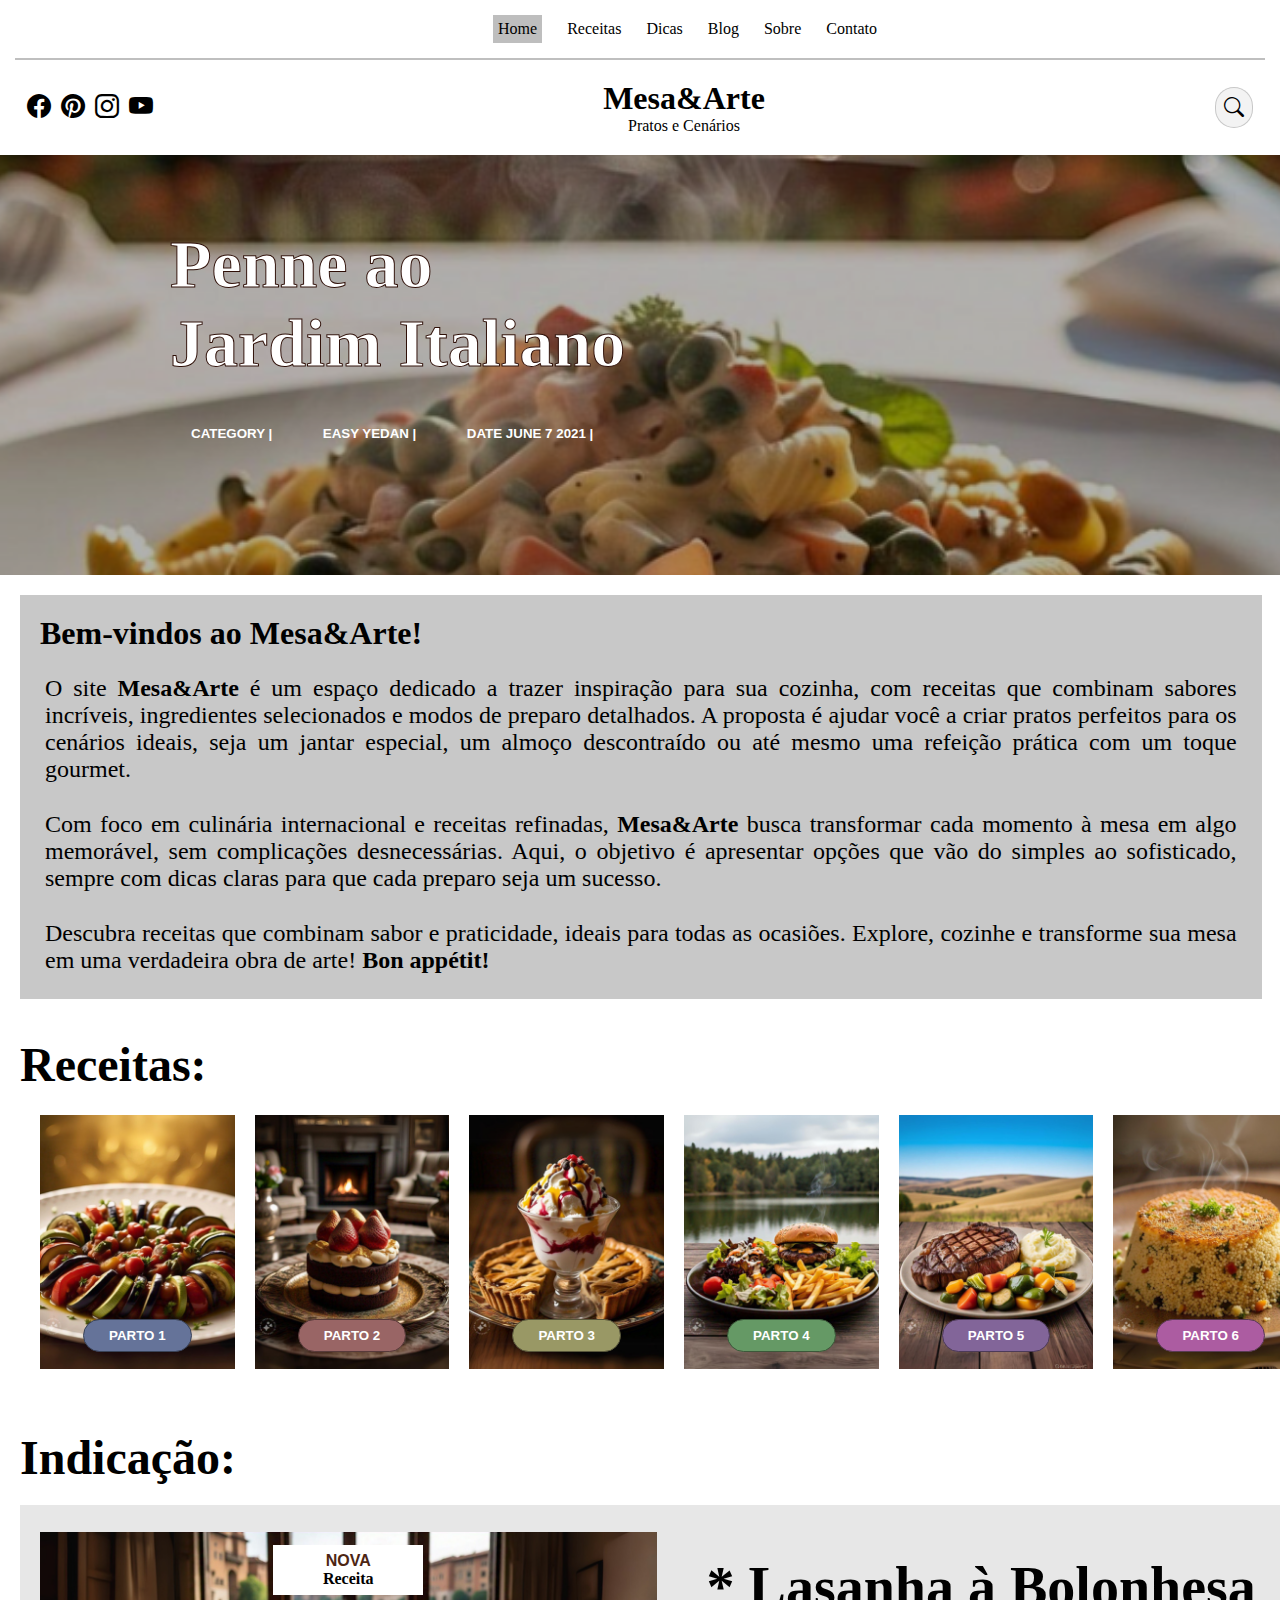
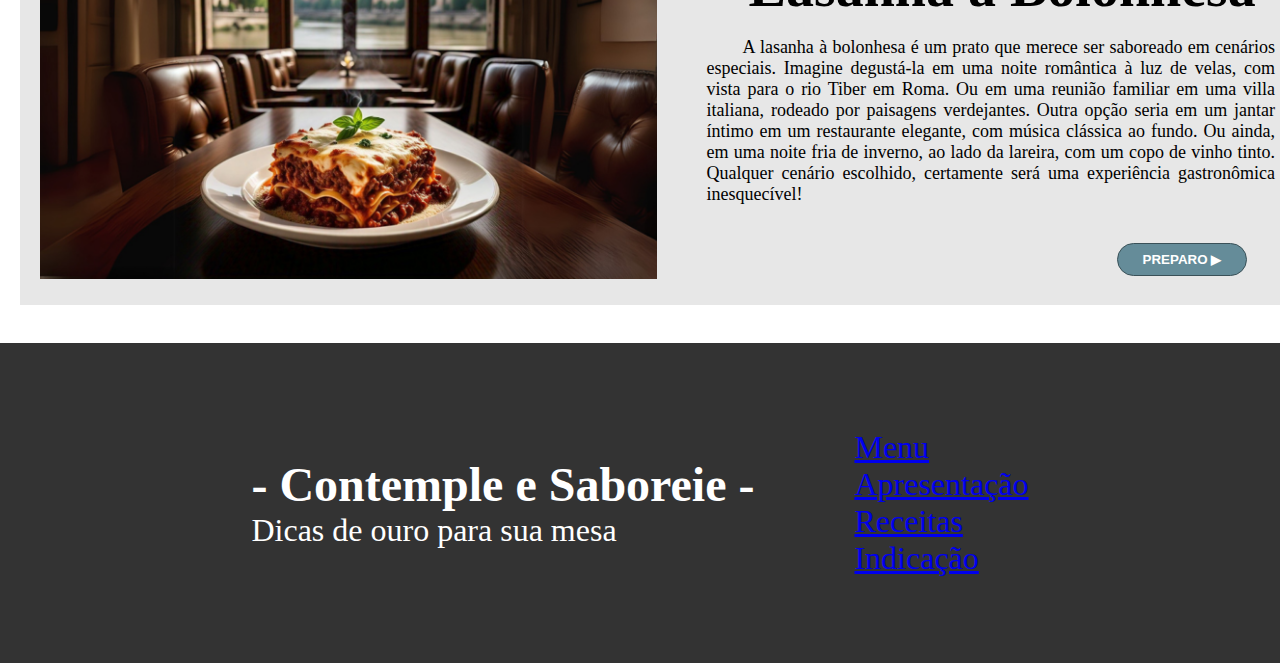
<file: site_culinaria/templates/index.html>
<!DOCTYPE html>
<html lang="en">
<head>
    <meta charset="UTF-8">
    <meta name="viewport" content="width=device-width, initial-scale=1.0">
    <title>Mesa&Arte</title>
    <link rel="stylesheet" href="../css/style.css">
    <link rel="stylesheet" href="https://cdn.jsdelivr.net/npm/bootstrap-icons@1.11.3/font/bootstrap-icons.min.css">
</head>
<body>
    <div class="menu" id="menu">
        <div class="opcoes">
            <a href="index.html" class="opcao">Home</a>
            <a href="receitas.html" class="opcao">Receitas</a>
            <a href="dicas.html" class="opcao">Dicas</a>
            <a href="blog.html" class="opcao">Blog</a>
            <a href="sobre.html" class="opcao">Sobre</a>
            <a href="contato.html" class="opcao">Contato</a>
        </div>
    </div>
    <div class="container">
        <div class="cabecalho">
            <div class="logomarca section normal">
                <div class="icons">
                    <a href="https://www.facebook.com/" class="icon"><i class="bi bi-facebook"></i></a>
                    <a href="https://br.pinterest.com/" class="icon"><i class="bi bi-pinterest"></i></a>
                    <a href="https://www.instagram.com/" class="icon"><i class="bi bi-instagram"></i></a>
                    <a href="https://www.youtube.com/" class="icon"><i class="bi bi-youtube"></i></a>
                </div>
                <div class="logo">
                    <h1>Mesa&Arte</h1>
                    <p>Pratos e Cenários</p>
                </div>
                <a href="">
                    <button class="pesquisa"><i class="bi bi-search"></i></button>
                </a>
            </div>
            <div class="banner section parallax">
                <div class="visu">
                    <h1>Penne ao Jardim Italiano</h1>

                    <div class="botoes">
                        <button class="botao b1">CATEGORY |</button>
                        <button class="botao b2">EASY YEDAN |</button>
                        <button class="botao b3">DATE JUNE 7 2021 |</button>
                    </div>
                </div>
            </div>
        </div>
        <div class="conteudo section normal" id="apresentacao">
            <div class="apresentacao">
                <h1>Bem-vindos ao Mesa&Arte!</h1>
                <br>
                <p>
                    O site <strong>Mesa&Arte</strong> é um espaço dedicado a trazer inspiração para sua cozinha, com receitas que combinam sabores incríveis, ingredientes selecionados e modos de preparo detalhados. A proposta é ajudar você a criar pratos perfeitos para os cenários ideais, seja um jantar especial, um almoço descontraído ou até mesmo uma refeição prática com um toque gourmet.  
                </p>
                <br>
                <p>
                    Com foco em culinária internacional e receitas refinadas, <strong>Mesa&Arte</strong> busca transformar cada momento à mesa em algo memorável, sem complicações desnecessárias. Aqui, o objetivo é apresentar opções que vão do simples ao sofisticado, sempre com dicas claras para que cada preparo seja um sucesso.
                </p>  
                <br>
                <p>
                    Descubra receitas que combinam sabor e praticidade, ideais para todas as ocasiões. Explore, cozinhe e transforme sua mesa em uma verdadeira obra de arte!  
                    <strong>Bon appétit!</strong>
                </p> <!-- Apresentação para o Site "Mesa&Arte" -->
            </div>
            <br>
            <div class="p_receits" id="receitas">
                <h1>Receitas:</h1>
                <div class="receitas">
                    <div class="receita rec1">
                        <a href=""><button class="pratos p1">PARTO 1</button></a>
                    </div>
                    <div class="receita rec2">
                        <a href=""><button class="pratos p2">PARTO 2</button></a>
                    </div>
                    <div class="receita rec3">
                        <a href=""><button class="pratos p3">PARTO 3</button></a>
                    </div>
                    <div class="receita rec4">
                        <a href=""><button class="pratos p4">PARTO 4</button></a>
                    </div>
                    <div class="receita rec5">
                        <a href=""><button class="pratos p5">PARTO 5</button></a>
                    </div>
                    <div class="receita rec6">
                        <a href=""><button class="pratos p6">PARTO 6</button></a>
                    </div>
                </div>
            </div>
    
            <br>
    
            <div class="indicacao" id="indicacao">
                <h1 class="destaque">Indicação:</h1>
                <div class="exemplo" id="exemplo">
                    <div class="foto">
                        <div class="nome">
                            <p class="pr1">NOVA</p>
                            <p class="pr2">Receita</p>
                        </div>
                    </div>
                    <div class="info">
                        <h1>* Lasanha à Bolonhesa</h1>
                        <br>
                        <p>A lasanha à bolonhesa é um prato que merece ser saboreado em cenários especiais. Imagine degustá-la em uma noite romântica à luz de velas, com vista para o rio Tiber em Roma. Ou em uma reunião familiar em uma villa italiana, rodeado por paisagens verdejantes. Outra opção seria em um jantar íntimo em um restaurante elegante, com música clássica ao fundo. Ou ainda, em uma noite fria de inverno, ao lado da lareira, com um copo de vinho tinto. Qualquer cenário escolhido, certamente será uma experiência gastronômica inesquecível!</p>
                        <br>
                        <a href=""><button>PREPARO ▶</button></a>
                    </div>
                </div>
            </div>
    
            <br>
        </div>
        <div class="rodape" id="rodape">
            <div class="parte1">
                <h1>- Contemple e Saboreie -</h1>
                <p>Dicas de ouro para sua mesa</p>
            </div>
            <div class="parte2">
                <a href="#menu">Menu</a><br>
                <a href="#apresentacao">Apresentação</a><br>
                <a href="#receitas">Receitas</a><br>
                <a href="#indicacao">Indicação</a>
            </div>
        </div>
    </div>
</body>
<script src="..\\js\\active.js"></script>
</html>
</file>
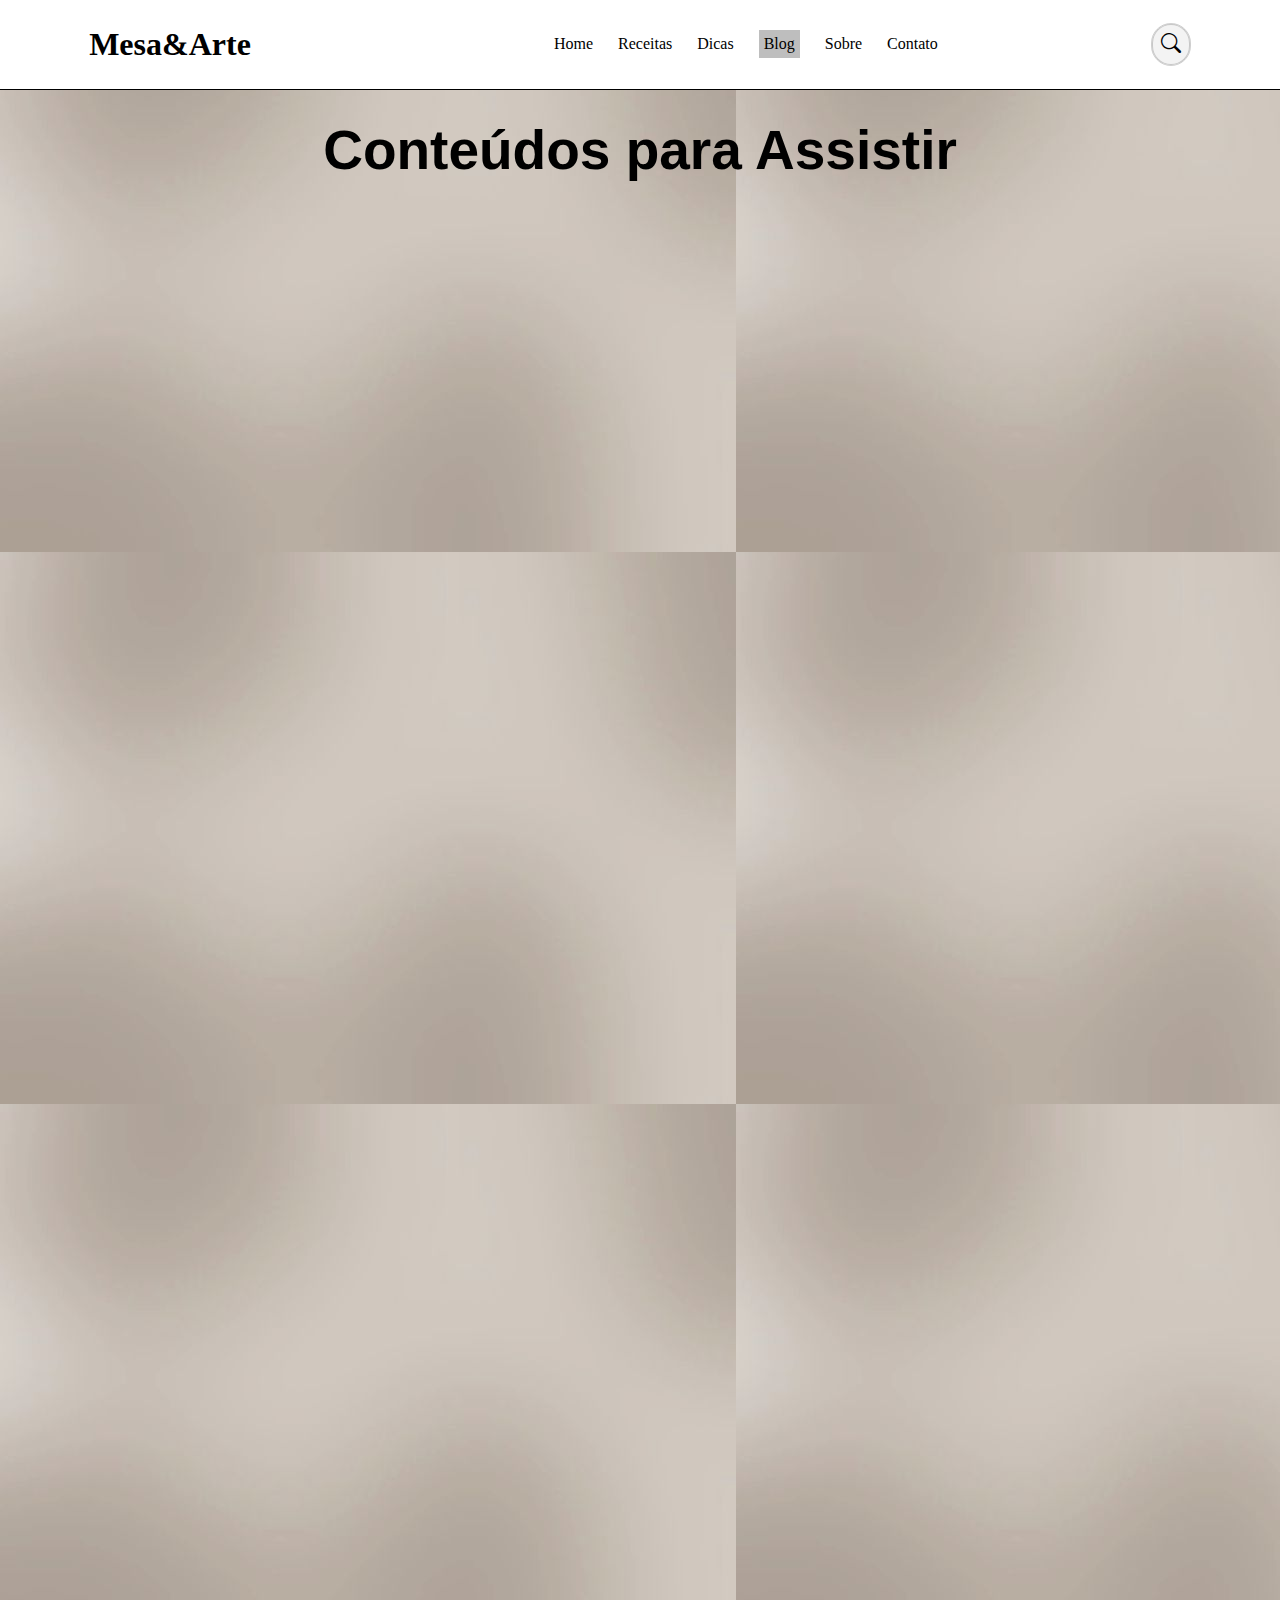
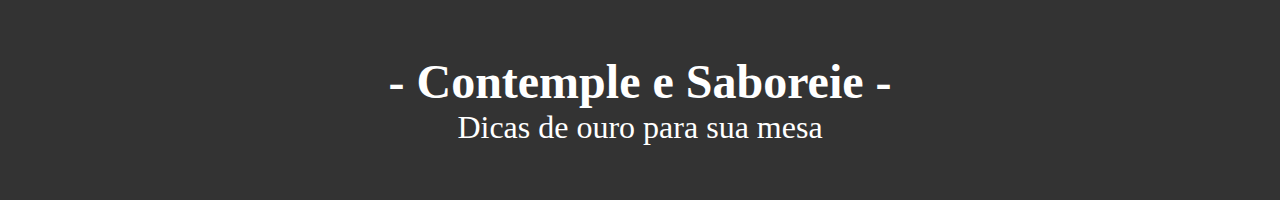
<file: site_culinaria/templates/blog.html>
<!DOCTYPE html>
<html lang="en">
<head>
    <meta charset="UTF-8">
    <meta name="viewport" content="width=device-width, initial-scale=1.0">
    <title>Blog</title>
    <link rel="stylesheet" href="../css/cabecalho.css">
    <link rel="stylesheet" href="../css/blog.css">
    <link rel="stylesheet" href="https://cdn.jsdelivr.net/npm/bootstrap-icons@1.11.3/font/bootstrap-icons.min.css">
</head>
<body>
    <div class="container">
        <div class="cabecalho">
            <div class="menu">
                <div class="logo">
                    <h1>Mesa&Arte</h1>
                </div>
                <div class="opcoes">
                    <a href="index.html" class="opcao">Home</a>
                    <a href="receitas.html" class="opcao">Receitas</a>
                    <a href="dicas.html" class="opcao">Dicas</a>
                    <a href="blog.html" class="opcao">Blog</a>
                    <a href="sobre.html" class="opcao">Sobre</a>
                    <a href="contato.html" class="opcao">Contato</a>
                </div>
                <div class="pesquisa">
                    <a href="">
                        <button><i class="bi bi-search"></i></button>
                    </a>
                </div>
            </div>
        </div>

        <br>

        <h1 class="destaque">Conteúdos para Assistir</h1>
        <div class="conteudo">
            <div class="box box1">
                <iframe width="560" height="315" src="https://www.youtube.com/embed/cZ_u6h9iNug?si=KDEUtQ6U5BDTrQVw" title="YouTube video player" frameborder="0" allow="accelerometer; autoplay; clipboard-write; encrypted-media; gyroscope; picture-in-picture; web-share" referrerpolicy="strict-origin-when-cross-origin" allowfullscreen></iframe>
            </div>
            <div class="box box2">
                <iframe width="560" height="315" src="https://www.youtube.com/embed/E5JTVJ5xiNQ?si=y3khaI5ICgqdEVCA" title="YouTube video player" frameborder="0" allow="accelerometer; autoplay; clipboard-write; encrypted-media; gyroscope; picture-in-picture; web-share" referrerpolicy="strict-origin-when-cross-origin" allowfullscreen></iframe>
            </div>
            <div class="box box3">
                <iframe width="560" height="315" src="https://www.youtube.com/embed/P2_gTF4cFKI?si=tBAry-gxQMfCK5Kt" title="YouTube video player" frameborder="0" allow="accelerometer; autoplay; clipboard-write; encrypted-media; gyroscope; picture-in-picture; web-share" referrerpolicy="strict-origin-when-cross-origin" allowfullscreen></iframe>
            </div>
            <div class="box box4">
                <iframe width="560" height="315" src="https://www.youtube.com/embed/SI61ezWY35A?si=3CsRnKvsgf9Ir2Cn" title="YouTube video player" frameborder="0" allow="accelerometer; autoplay; clipboard-write; encrypted-media; gyroscope; picture-in-picture; web-share" referrerpolicy="strict-origin-when-cross-origin" allowfullscreen></iframe>
            </div>
            <div class="box box5">
                <iframe width="560" height="315" src="https://www.youtube.com/embed/gLisOouUYsY?si=jFoPt0eFhi7kglp6" title="YouTube video player" frameborder="0" allow="accelerometer; autoplay; clipboard-write; encrypted-media; gyroscope; picture-in-picture; web-share" referrerpolicy="strict-origin-when-cross-origin" allowfullscreen></iframe>
            </div>
            <div class="box box6">
                <iframe width="560" height="315" src="https://www.youtube.com/embed/-L-fMMJ1-I4?si=K42P0bEKHQWCzRZX" title="YouTube video player" frameborder="0" allow="accelerometer; autoplay; clipboard-write; encrypted-media; gyroscope; picture-in-picture; web-share" referrerpolicy="strict-origin-when-cross-origin" allowfullscreen></iframe>
            </div>
        </div>
        <div class="rodape" id="rodape">
            <div class="parte1">
                <h1>- Contemple e Saboreie -</h1>
                <p>Dicas de ouro para sua mesa</p>
            </div>
        </div>
    </div>
</body>
<script src="..\\js\\active.js"></script>
</html>
</file>
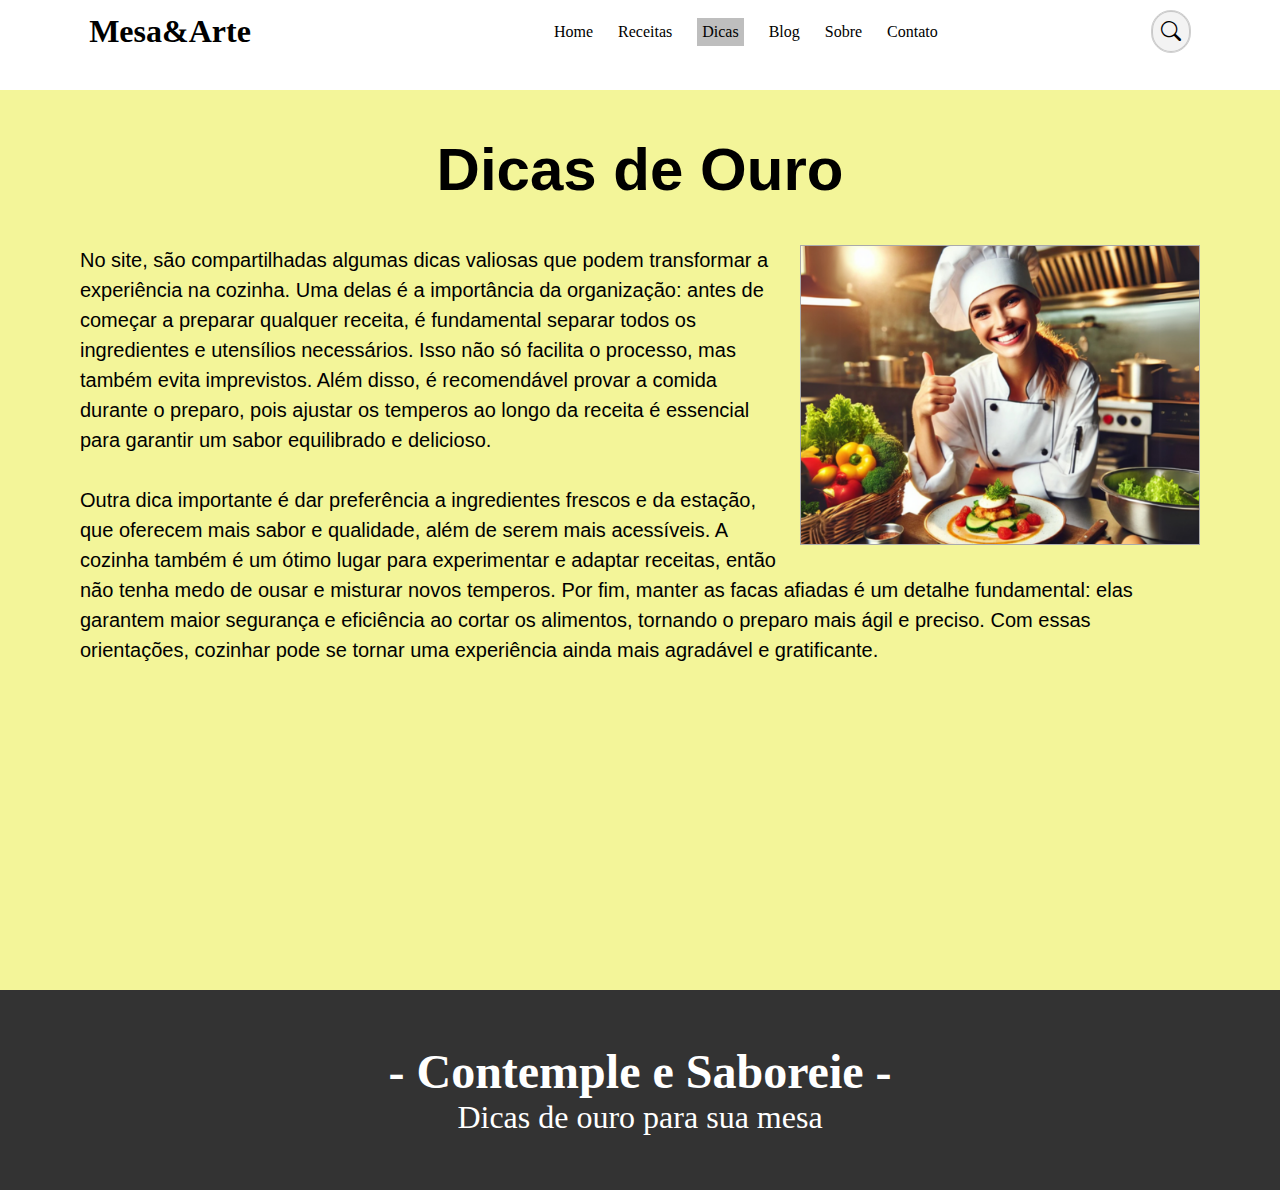
<file: site_culinaria/templates/dicas.html>
<!DOCTYPE html>
<html lang="en">
<head>
    <meta charset="UTF-8">
    <meta name="viewport" content="width=device-width, initial-scale=1.0">
    <title>Dicas</title>
    <link rel="stylesheet" href="../css/cabecalho.css">
    <link rel="stylesheet" href="../css/dicas.css">
    <link rel="stylesheet" href="https://cdn.jsdelivr.net/npm/bootstrap-icons@1.11.3/font/bootstrap-icons.min.css">
</head>
<body>
    <div class="container">
        <div class="menu">
            <div class="logo">
                <h1>Mesa&Arte</h1>
            </div>
            <button class="menu-toggle"><span>☰</span></button>
            <div class="opcoes">
                <a href="index.html" class="opcao">Home</a>
                <a href="receitas.html" class="opcao">Receitas</a>
                <a href="dicas.html" class="opcao">Dicas</a>
                <a href="blog.html" class="opcao">Blog</a>
                <a href="sobre.html" class="opcao">Sobre</a>
                <a href="contato.html" class="opcao">Contato</a>
            </div>
            <div class="pesquisa">
                <a href="">
                    <button><i class="bi bi-search"></i></button>
                </a>
            </div>
        </div>
        </div>
        <div class="conteudo">
            <div class="content">
                <h1>Dicas de Ouro</h1>
                <br>
                <div class="image-placeholder"></div>
                <p>No site, são compartilhadas algumas dicas valiosas que podem transformar a experiência na cozinha. Uma delas é a importância da organização: antes de começar a preparar qualquer receita, é fundamental separar todos os ingredientes e utensílios necessários. Isso não só facilita o processo, mas também evita imprevistos. Além disso, é recomendável provar a comida durante o preparo, pois ajustar os temperos ao longo da receita é essencial para garantir um sabor equilibrado e delicioso.</p>
                <br>
                <p>Outra dica importante é dar preferência a ingredientes frescos e da estação, que oferecem mais sabor e qualidade, além de serem mais acessíveis. A cozinha também é um ótimo lugar para experimentar e adaptar receitas, então não tenha medo de ousar e misturar novos temperos. Por fim, manter as facas afiadas é um detalhe fundamental: elas garantem maior segurança e eficiência ao cortar os alimentos, tornando o preparo mais ágil e preciso. Com essas orientações, cozinhar pode se tornar uma experiência ainda mais agradável e gratificante.</p>
            </div>
        </div>
        <div class="rodape" id="rodape">
            <div class="parte1">
                <h1>- Contemple e Saboreie -</h1>
                <p>Dicas de ouro para sua mesa</p>
            </div>
        </div>
    </div>
</body>
<script src="..\\js\\active.js"></script>
<script src="..\\js\\menu_mobile.js"></script>
</html>
</file>
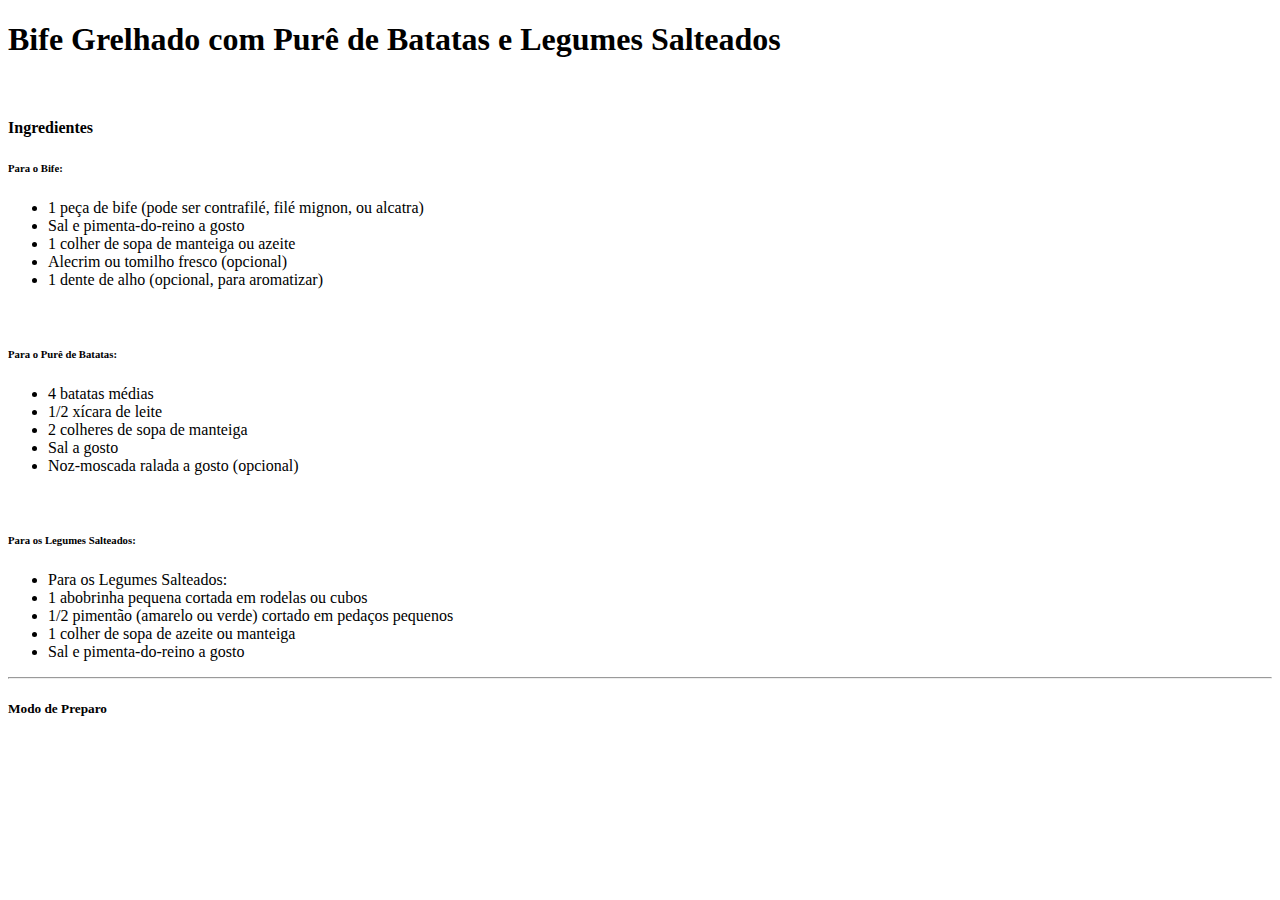
<file: site_culinaria/templates/p1.html>
<!DOCTYPE html>
<html lang="en">
<head>
    <meta charset="UTF-8">
    <meta name="viewport" content="width=, initial-scale=1.0">
    <title>Document</title>
</head>
<body>
    <h1><b>Bife Grelhado com Purê de Batatas e Legumes Salteados</b></h1>
    
    <br>

    <h4><b>Ingredientes</b></h4>
    <h6><b>Para o Bife:</b></h6>
    <ul>
        <li>1 peça de bife (pode ser contrafilé, filé mignon, ou alcatra)</li>
        <li>Sal e pimenta-do-reino a gosto</li>
        <li>1 colher de sopa de manteiga ou azeite</li>
        <li>Alecrim ou tomilho fresco (opcional)</li>
        <li>1 dente de alho (opcional, para aromatizar)</li>
    </ul>

    <br>

    <h6><b>Para o Purê de Batatas:</b></h6>
    <ul>
        <li>4 batatas médias</li>
        <li>1/2 xícara de leite</li>
        <li>2 colheres de sopa de manteiga</li>
        <li>Sal a gosto</li>
        <li>Noz-moscada ralada a gosto (opcional)</li>
    </ul>

    <br>

    <h6><b>Para os Legumes Salteados:</b></h6>
    <ul>
        <li>Para os Legumes Salteados:</li>
        <li>1 abobrinha pequena cortada em rodelas ou cubos</li>
        <li>1/2 pimentão (amarelo ou verde) cortado em pedaços pequenos</li>
        <li>1 colher de sopa de azeite ou manteiga</li>
        <li>Sal e pimenta-do-reino a gosto</li>
    </ul>

    <hr>

    <h5><b>Modo de Preparo</b></h5>
</body>
</html>

<!-- Bife Grelhado com Purê de Batatas e Legumes Salteados
Ingredientes
Para o Bife:

1 peça de bife (pode ser contrafilé, filé mignon, ou alcatra)
Sal e pimenta-do-reino a gosto
1 colher de sopa de manteiga ou azeite
Alecrim ou tomilho fresco (opcional)
1 dente de alho (opcional, para aromatizar)
Para o Purê de Batatas:

4 batatas médias
1/2 xícara de leite
2 colheres de sopa de manteiga
Sal a gosto
Noz-moscada ralada a gosto (opcional)
Para os Legumes Salteados:

1 cenoura média cortada em cubos ou fatias
1 abobrinha pequena cortada em rodelas ou cubos
1/2 pimentão (amarelo ou verde) cortado em pedaços pequenos
1 colher de sopa de azeite ou manteiga
Sal e pimenta-do-reino a gosto
Modo de Preparo
1. Preparando o Bife:

Tempere os bifes com sal e pimenta-do-reino dos dois lados.
Em uma frigideira bem quente, adicione a manteiga ou azeite.
Se desejar, adicione um ramo de alecrim ou tomilho e um dente de alho para dar aroma.
Grelhe o bife por cerca de 2-3 minutos de cada lado, dependendo do ponto desejado (malpassado, ao ponto ou bem passado).
Deixe descansar por 2 minutos antes de servir.
2. Fazendo o Purê de Batatas:

Cozinhe as batatas em água com sal até ficarem bem macias (cerca de 20 minutos).
Escorra e amasse as batatas.
Em uma panela, aqueça o leite e a manteiga, e adicione às batatas amassadas.
Tempere com sal e, se desejar, adicione noz-moscada. Misture até obter uma textura cremosa.
3. Salteando os Legumes:

Aqueça uma frigideira com azeite ou manteiga.
Adicione os legumes e salteie em fogo médio-alto por 5-7 minutos, mexendo ocasionalmente.
Tempere com sal e pimenta-do-reino.
Cenários Ideais para Consumir
Jantar Romântico:
Servido em um prato elegante, com uma taça de vinho tinto para acompanhar. A apresentação com legumes coloridos é ideal para criar um visual sofisticado.
Almoço de Domingo:
Uma refeição confortável e saborosa para a família. A combinação de bife, purê e legumes agrada a diferentes paladares.
Reunião Casual:
Perfeito para um almoço entre amigos, especialmente se combinado com outras opções de acompanhamentos, como arroz ou saladas.
Prato do Dia em Restaurantes:
Comum em bistrôs e restaurantes de estilo caseiro ou contemporâneo, pois é nutritivo e fácil de preparar em maior escala.
Dicas Extras
Molhos: Para incrementar, você pode adicionar um molho de mostarda, pimenta, ou cogumelos sobre o bife.
Variedade de Legumes: Inclua brócolis, aspargos ou vagem para diversificar e trazer mais cores ao prato.
Textura do Purê: Se preferir um purê mais leve, use creme de leite no lugar do leite.
Esse prato combina sabor, simplicidade e versatilidade, sendo ideal para diversas ocasiões! -->
</file>
<file: site_culinaria/css/style.css>
* {
	margin: 0;
    padding: 0;
    box-sizing: border-box;
}
body {
	width: 100dvw;
	height: 100dvh;
	margin: 0px auto;
}
.container {
	width: 100vw;
}
.cabecalho {
	margin: 0px auto;
}
.menu {
	display: flex;
    flex-direction: column-reverse;
    align-items: center;
}
.conteudo {
	padding: 20px;
}
.apresentacao {
	width: 97dvw;
	background-color: rgba(105, 105, 105, 0.37);
	padding: 20px;
	text-align: justify; /* Define o texto no modo justificado. */
	margin-bottom: 20px;
}
.apresentacao p {
	font-size: 1.5rem;
	margin: 5px;
}
.opcoes {
	height: 60px;
    width: 1250px;
    display: flex;
    flex-direction: row;
    justify-content: center;
    gap: 25px;
    border-bottom: 2px solid rgba(128, 128, 128, 0.507);
    align-items: center;
	padding-left: 90px;
}
.opcao {
	text-decoration: none;
	color: black;
}
.pesquisa {
	padding: 8px;
	border: 1px solid rgba(128, 128, 128, 0.377);
	border-radius: 100px;
	background-color: rgba(128, 128, 128, 0.096);
}
.logomarca {
    display: flex;
    flex-direction: row;
    justify-content: center;
    align-items: center;
	gap: 450px;
	padding: 20px;
}
.logomarca > .icons {
	display: inline-flex;
	gap: 10px;
}
i.bi {
    font-size: 1.5em;
	text-decoration: none;
	color: black;
}
.logo {
	display: inline-flex;
	flex-direction: column;
	align-items: center;
}
.banner {
	height: 390px;
	background-image: url('../imgs/banner.png');
	background-repeat: no-repeat;
	background-size: 100%; 
	background-position: center;
	display: flex;
    flex-direction: column;
    justify-content: center;
}
.visu {
	width: 500px;
	height: 320px;
	font-size: 34px;
	margin-left: 150px;
}
.visu > h1 {
	margin: 20px 20px 20px 20px;
	color: white;
	-webkit-text-stroke-width: 1px;
	-webkit-text-stroke-color: #2e0f07;
}
.visu > .botoes {
	margin: 25px 20px 20px 20px;
}
.receitas {
	width: 1308px;
	height: 300px;
	gap: 20px;
	display: flex;
	padding: 20px;
	background-color: rgba(220, 220, 220, 0);
	margin: 0px 0px 20px 0px;
}
.receitas > .receita {
	width: 200px;
    height: 260px;
    background-color: rgba(128, 128, 128, 0);
    display: flex;
    flex-direction: column;
    justify-content: flex-end;
    align-items: center;
}
.rec1 {
	background-image: url('../imgs/prato1.png');
	background-repeat: no-repeat;
	background-size: 100%; 
	background-position: center;
}
.rec2 {
	background-image: url('../imgs/prato2.png');
	background-repeat: no-repeat;
	background-size: 100%; 
	background-position: center;
}
.rec3 {
	background-image: url('../imgs/prato3.png');
	background-repeat: no-repeat;
	background-size: 100%; 
	background-position: center;
}
.rec4 {
	background-image: url('../imgs/prato4.png');
	background-repeat: no-repeat;
	background-size: 100%; 
	background-position: center;
}
.rec5 {
	background-image: url('../imgs/prato5.png');
	background-repeat: no-repeat;
	background-size: 100%; 
	background-position: center;
}
.rec6 {
	background-image: url('../imgs/prato6.png');
	background-repeat: no-repeat;
	background-size: 100%; 
	background-position: center;
}
.pratos {
	padding: 8px 25px 8px 25px;
	background-color: rgb(101, 140, 153);
	border: 1px solid rgb(58, 81, 88);
	border-radius: 80px;
	cursor: pointer;
	color: white;
	font-weight: bolder;
}
.receita > a {
	margin: 20px;
}
.p1 {
	background-color: rgb(101, 115, 153);
	border: 1px solid rgb(58, 67, 88);
}
.p2 {
	background-color: rgb(153, 101, 101);
	border: 1px solid rgb(88, 58, 58);
}
.p3 {
	background-color: rgb(153, 152, 101);
	border: 1px solid rgb(88, 86, 58);
}
.p4 {
	background-color: rgb(101, 153, 101);
	border: 1px solid rgb(60, 88, 58);
}
.p5 {
	background-color: rgb(130, 101, 153);
	border: 1px solid rgb(77, 58, 88);
}
.p6 {
	background-color: rgb(172, 92, 161);
	border: 1px solid rgb(88, 58, 83);
}
.botao {
	padding: 8px 20px 8px 20px;
	color: white;
	background-color: rgba(0, 255, 255, 0);
	font-weight: bolder; /* Fazer um commite <feat> com um `:rouver`  */
	border: 1px solid rgba(0, 0, 0, 0);
}
.exemplo {
	width: 1305px;
	height: 400px;
	background-color: rgba(128, 128, 128, 0.192);
	display: flex;
}
.foto {
	width: 640px;
	height: 360px;
	background-image: url('../imgs/prato_foto.png');
	background-repeat: no-repeat;
	background-size: 100%; 
	background-position: center;
	margin: 20px;
	display: flex;
	flex-direction: column;
	align-items: center;
}
.info {
	width: 650px;
	height: 360px;
	background-color: rgba(55, 59, 58, 0);
	margin: 20px 20px 20px 0px;
	padding: 30px;
}
.nome {
	width: 150px;
	height: 50px;
	background-color: white;
	display: inline-flex;
	justify-content: center;
	flex-direction: column;
	align-items: center;
	margin: 20px;
	font-weight: bold;
}
.nome > .pr1 {
	font-family: Arial, Helvetica, sans-serif;
	color: #4d2513;
}
.info > a > button {
	margin: 20px 0px 0px 410px;
	padding: 8px 25px 8px 25px;
	background-color: rgb(101, 140, 153);
	border: 1px solid rgb(58, 81, 88);
	border-radius: 80px;
	cursor: pointer;
	color: white;
	font-weight: bolder;
}
.info > h1 {
	font-size: 3.5rem;
}
.info > p {
	font-size: 18px;
	text-align: justify; /* Define o texto no modo justificado. */
	text-indent: 2em; /* Define o recuo da primeira linha. */
}
.rodape {
	background-color: rgb(51, 51, 51);
	height: 320px;
	padding: 40px;
	display: flex;
    flex-direction: row;
    align-items: center;
	justify-content: center;
    gap: 100px;
}
.rodape h1 {
	color: white;
	font-size: 3rem;
}
.rodape p {
	color: white;
	font-size: 2rem;
}
.rodape a {
	font-size: 2rem;
}
.p_receits {
	font-size: 1.5rem;
}
.destaque {
	font-size: 3rem;
	margin-bottom: 20px;
}
.opcoes .opcao:hover {
    background-color: rgba(128, 128, 128, 0.274);
    padding: 5px;
}
.opcoes .opcao:focus {
    background-color: rgba(128, 128, 128, 0.479);
    padding: 5px;
}
/* .opcoes .opcao:active {
    background-color: rgba(128, 128, 128, 0.479);
    padding: 5px;
} */
.opcao {
	text-decoration: none;
	color: black;
}
.opcao.active {
    background-color: rgba(129, 129, 129, 0.514);
    padding: 5px;
}
.parallax {
	height: 420px; /* Altura da tela cheia */
	background-attachment: fixed;
	background-position: center;
	background-repeat: no-repeat;
	background-size: cover;
}
@media only screen and (min-width: 1708px) {
	.receitas {
		width: 106.7rem;
		height: 24rem;
	}
	.receitas > .receita {
		width: 150rem;
		height: 21.5rem;
	}
	.apresentacao {
		width: 1688.5px;
	}
	.exemplo {
		width: 1690px;
	}
	.info {
		width: 950px;
		margin: 20px 20px 20px 20px;
	}
	.info > h1 {
		font-size: 5.5rem;
	}
	.parallax {
		height: 520px; /* Altura da tela cheia */
		background-size: cover;
	}
	.rodape {
		width: 100%;
	}
}
</file>
<file: site_culinaria/css/cabecalho.css>
* {
	margin: 0;
    padding: 0;
    box-sizing: border-box;
}
body {
	width: 100dvw;
	height: 100dvh;
	margin: 0px auto;
}
.container {
    background: rgba(121, 118, 118, 0);
    position: relative;
}
.cabecalho {
    width: 100dvw;
    height: 10dvh;
    margin: 0px auto;
    background-color: rgb(255, 255, 255);
    display: flex;
    justify-content: center;
    align-items: center;
    border-bottom: 1px solid black;
}
.menu {
	display: flex;
    flex-direction: row;
    justify-content: center;
    align-items: center;
    gap: 350px;
}
.menu .logo {
    font-family: 'Times New Roman', Times, serif;
}
.pesquisa {
	border: 1px solid rgba(128, 128, 128, 0.377);
    border-radius: 100px;
}
.pesquisa > a > button {
	padding: 8px;
	border: 1px solid rgba(128, 128, 128, 0.377);
	border-radius: 100px;
	background-color: rgba(128, 128, 128, 0.096);
}
i.bi {
    font-size: 1.5em;
	text-decoration: none;
	color: black;
}
.opcoes {
	height: 30px;
    width: 200px;
    display: flex;
    flex-direction: row;
    justify-content: center;
    gap: 25px;
    align-items: center;
	padding-left: 90px;
}
.opcoes .opcao:hover {
    background-color: rgba(128, 128, 128, 0.274);
    padding: 5px;
}
.opcoes .opcao:focus {
    background-color: rgba(128, 128, 128, 0.479);
    padding: 5px;
}
.opcoes .opcao:active {
    background-color: rgba(128, 128, 128, 0.479);
    padding: 5px;
}
.opcao {
	text-decoration: none;
	color: black;
}
.selecionado {
    background-color: #4CAF50; /* cor de fundo quando selecionado */
    color: white; /* cor do texto quando selecionado */
}
.opcao.active {
    background-color: rgba(129, 129, 129, 0.514);
    padding: 5px;
}
</file>
<file: site_culinaria/css/blog.css>
.container {
    width: 100dvw;
    height: 200dvh;
    display: flex;
    flex-direction: column;
    align-items: center;
    background-image: url('../imgs/fundo(1).jpg');
} /* colocar esse trecho em todas as outras páginas. */
.conteudo {
    width: 95dvw;
    height: 150dvh;
    display: flex;
    padding: 20px;
    margin: 30px 30px 30px 30px;
    flex-direction: column;
    align-items: center;
    flex-wrap: wrap;
}
.rodape {
	background-color: rgb(51, 51, 51);
    width: 100dvw;
	height: 200px;
	padding: 40px;
	display: flex;
    flex-direction: row;
    align-items: center;
	justify-content: center;
    gap: 100px;
    bottom: 0;
}
.rodape h1 {
	color: white;
	font-size: 3rem;
}
.rodape p {
	color: white;
	font-size: 2rem;
}
.rodape a {
	font-size: 2rem;
}
.parte1 {
    display: flex;
    flex-direction: column;
    align-items: center;
}
.video-container {
    position: relative;
    width: 100%;
    height: 0;
    padding-bottom: 5%;
}

.video-container iframe {
    position: absolute;
    top: 0;
    left: 0;
    width: 100%;
    height: 100%;
    border: none;
}
.box {
    position: relative;
    width: 380px;
    padding-bottom: 200px;
    margin-bottom: 200px;
}

.box iframe {
    position: absolute;
    top: 0;
    left: 0;
    width: 380px;
    height: 380px;
    border: none;
    margin: 10px;
}
.destaque {
    font-size: 55px;
    font-family: Arial, Helvetica, sans-serif;
    margin: 10px;
}
</file>
<file: site_culinaria/css/dicas.css>
* {
	margin: 0;
    padding: 0;
    box-sizing: border-box;
}
body {
	width: 100dvw;
	height: 100dvh;
	margin: 0px auto;
}
.container {
    width: 100dvw;
    height: 10dvh;
}
.conteudo {
    width: 100dvw;
    height: 900px;
    background-color: rgb(243, 245, 153);
    padding: 35px 80px 35px 80px;
}
.content {
    font-family: Arial, sans-serif;
    line-height: 1.5;
    font-size: 20px;
}
.content h1 {
    font-size: 60px;
    display: flex;
    justify-content: center;
}
.image-placeholder {
    float: right;
    width: 400px;
    height: 300px;
    background-image: url('../imgs/dicas.png');
    background-repeat: no-repeat;
    background-size: 100%;
    background-position: center;
    border: 1px solid #aaa; /* Borda para destacar a div */
    margin: 0 0 10px 10px; /* Espaçamento entre a "imagem" e o texto */
    display: flex;
    align-items: center;
    justify-content: center;
    font-weight: bold;
    color: #555;
}
.rodape {
	background-color: rgb(51, 51, 51);
    width: 100dvw;
	height: 200px;
	padding: 40px;
	display: flex;
    flex-direction: row;
    align-items: center;
	justify-content: center;
    gap: 100px;
    bottom: 0;
}
.rodape h1 {
	color: white;
	font-size: 3rem;
}
.rodape p {
	color: white;
	font-size: 2rem;
}
.rodape a {
	font-size: 2rem;
}
.parte1 {
    display: flex;
    flex-direction: column;
    align-items: center;
}
.menu-toggle {
    display: none;
}
.menu {
    padding: 10px;
}
@media (max-width: 768px) {
    .opcoes {
        flex-direction: column;
        align-items: flex-start;
        gap: 10px;
        padding-left: 0;
    }

    .opcoes .opcao {
        font-size: 1rem;
    }

    .conteudo {
        padding: 20px;
    }

    .content h1 {
        font-size: 2rem;
        text-align: center;
    }

    .image-placeholder {
        width: 100%;
        height: auto;
        margin: 10px 0;
    }

    .rodape {
        flex-direction: column;
        text-align: center;
        gap: 20px;
    }

    .rodape h1 {
        font-size: 1.5rem;
    }

    .rodape p {
        font-size: 1rem;
    }
}
/* Ocultar menu e exibir botão no mobile */
@media (max-width: 768px) {
    .menu-toggle {
        display: block;
        background: none;
        border: none;
        font-size: 2rem;
        cursor: pointer;
    }

    .opcoes {
        display: none;
        flex-direction: column;
        width: 100%;
        gap: 10px;
        background: white;
        padding: 10px;
        border: 1px solid #ccc;
    }

    .opcoes.active {
        display: flex;
    }
    .pesquisa {
        display: none;
    }
}
</file>
